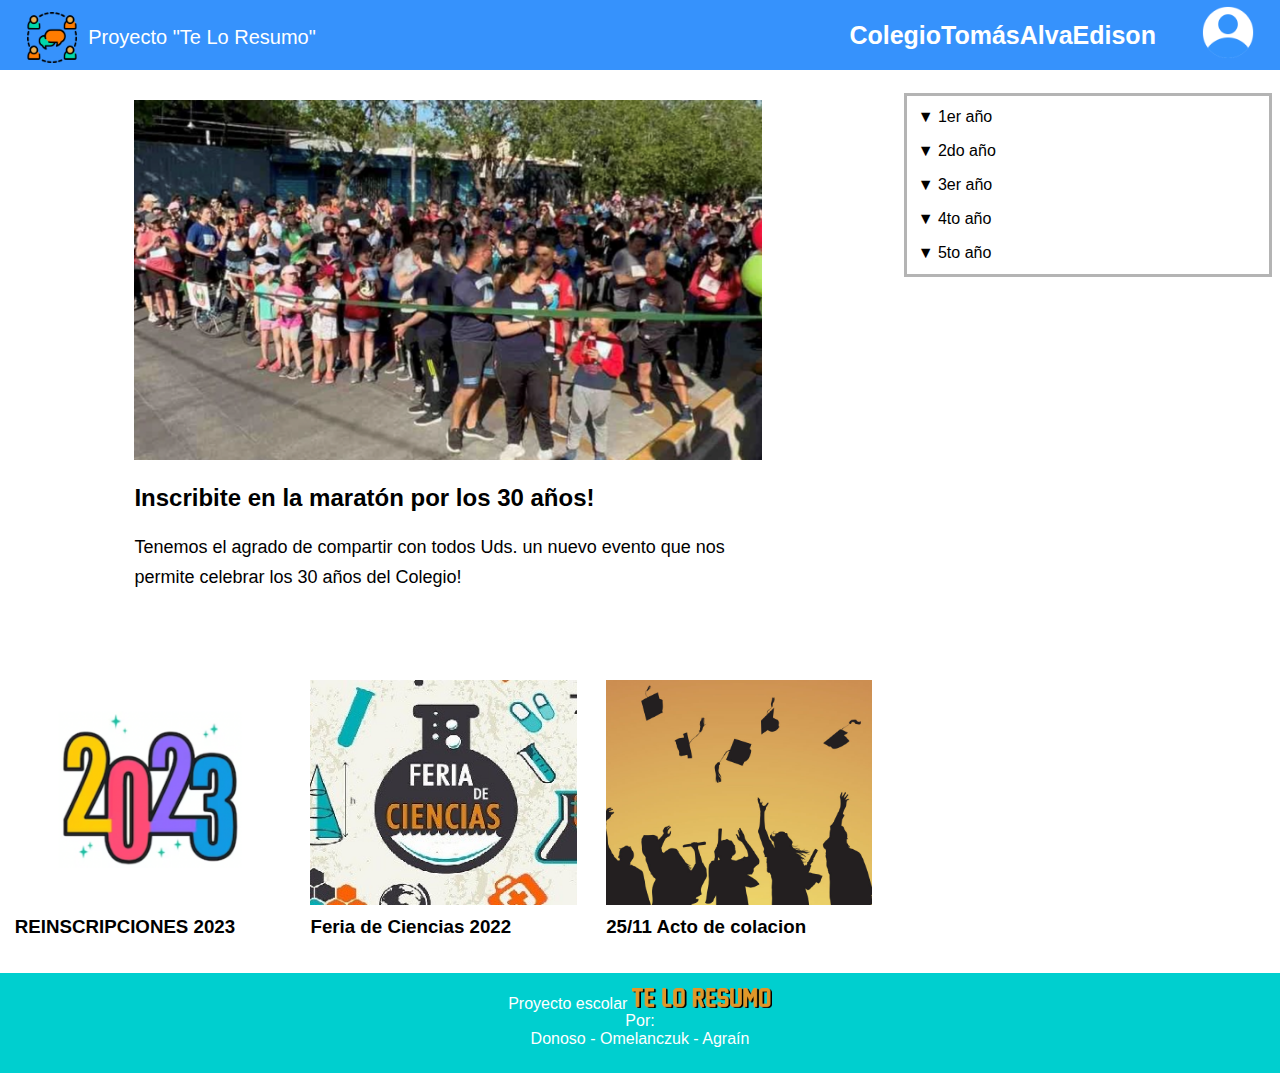
<file: index.html>
<!DOCTYPE html>
<html lang="en">
<head>
    <meta charset="UTF-8">
    <meta http-equiv="X-UA-Compatible" content="IE=edge">
    <meta name="viewport" content="width=device-width, initial-scale=1.0">
    <title>Te lo Resumo</title>
    <link rel="stylesheet" href="style.css">
    <script src="java.js"></script>
    <link rel="shortcut icon" href="img/favicon.png" type="image/x-icon">
</head>
<body>
    <header>
        <a href="index.html" id="logo">
            <img src="img/isotipo.png" alt="Isotipo" id="logo">
            <h1 id="volver">Volver</h1>
        </a>
        <h4>Proyecto "Te Lo Resumo"</h4>
        <h1>ColegioTomásAlvaEdison</h1>
        <img src="img/user.png" alt="Login" id="login">
        <img src="img/menu.png" alt="Login" id="menu" onclick="desplegar()">
    </header>

    <!-- Cuerpo de la página -->
    <section>

        <!-- Seccion de las noticias -->
        <div id="noticias">
            <div id="noticiaDestacada">
                <a href="maraton.html">
                    <img src="img/maraton.png" alt="Noticia destacada" id="noticiaDestacadaImg">
                    <h2>Inscribite en la maratón por los 30 años!</h2>
                    <p class="parrafoNoticia">Tenemos el agrado de compartir con todos Uds. un nuevo evento que nos permite celebrar los 30 años del Colegio! </p>
                </a>
            </div>

            <section id="otrasNoticias">
                <a href="reinscripciones.html" class="vinculoNoticia">
                    <div id="noticiaMenor">
                        <img src="img/2023.png" alt="" id="imagenesMenores">
                        <h3>REINSCRIPCIONES 2023</h3>
                    </div>
                </a>
                <a href="feria.html" class="vinculoNoticia">
                    <div id="noticiaMenor">
                        <img src="img/feria.jpg" alt="" id="imagenesMenores">
                       <h3>Feria de Ciencias 2022</h3>
                    </div>
                </a>
                <a href="colacion.html" class="vinculoNoticia">
                    <div id="noticiaMenor">
                        <img src="img/egresados.jpg" alt="" id="imagenesMenores">
                        <h3>25/11 Acto de colacion</h3>
                    </div>
                </a>
            </section>
            

        </div>
        
        <!-- Seccion con los links de los cursos -->
        <div id="cursos">
            <div id="listaCursos">
                <p class="cursoGeneral" onclick="cursos('primeros')">▼ 1er año</p>
                    <div class="cursoDesplegable" id="primeros">
                        <a href="curso.html"><p class="curso">1ro 1ra</p></a>
                        <a href="curso.html"><p class="curso">1ro 2da</p></a>
                        <a href="curso.html"><p class="curso">1ro 3ra</p></a>
                        <a href="curso.html"><p class="curso">1ro 4ta</p></a>
                        <a href="curso.html"><p class="curso">1ro 5ta</p></a>
                        <a href="curso.html"><p class="curso">1ro 6ta</p></a>
                    </div>
                <p class="cursoGeneral" onclick="cursos('segundos')">▼ 2do año</p>
                    <div class="cursoDesplegable" id="segundos">
                        <a href="curso.html"><p class="curso">2do 1ra</p></a>
                        <a href="curso.html"><p class="curso">2do 2da</p></a>
                        <a href="curso.html"><p class="curso">2do 3ra</p></a>
                        <a href="curso.html"><p class="curso">2do 4ta</p></a>
                    </div>
                <p class="cursoGeneral" onclick="cursos('terceros')">▼ 3er año</p>
                    <div class="cursoDesplegable" id="terceros">
                        <a href="curso.html"><p class="curso">3ro 1ra</p></a>
                        <a href="curso.html"><p class="curso">3ro 2da</p></a>
                        <a href="curso.html"><p class="curso">3ro 3ra</p></a>
                        <a href="curso.html"><p class="curso">3ro 4ta</p></a>
                    </div>
                <p class="cursoGeneral" onclick="cursos('cuartos')">▼ 4to año</p>
                    <div class="cursoDesplegable" id="cuartos">
                        <a href="curso.html"><p class="curso">4to 1ra</p></a>
                        <a href="curso.html"><p class="curso">4to 2da</p></a>
                        <a href="curso.html"><p class="curso">4to 3ra</p></a>
                    </div>
                <p class="cursoGeneral" onclick="cursos('quintos')">▼ 5to año</p>
                    <div class="cursoDesplegable" id="quintos">
                        <a href="curso.html"><p class="curso">5to 1ra</p></a>
                        <a href="curso.html"><p class="curso">5to 2da</p></a>
                        <a href="curso.html"><p class="curso">5to 3ra</p></a>
                    </div>
            </div>
        </div>
    
    </section>

    <footer>
        <p>Proyecto escolar <img src="img/logotipo.png" id="imgPie"></p>
        <p>Por:</p>
        <p>Donoso - Omelanczuk - Agraín</p>
    </footer>
</body>
</html>
</file>
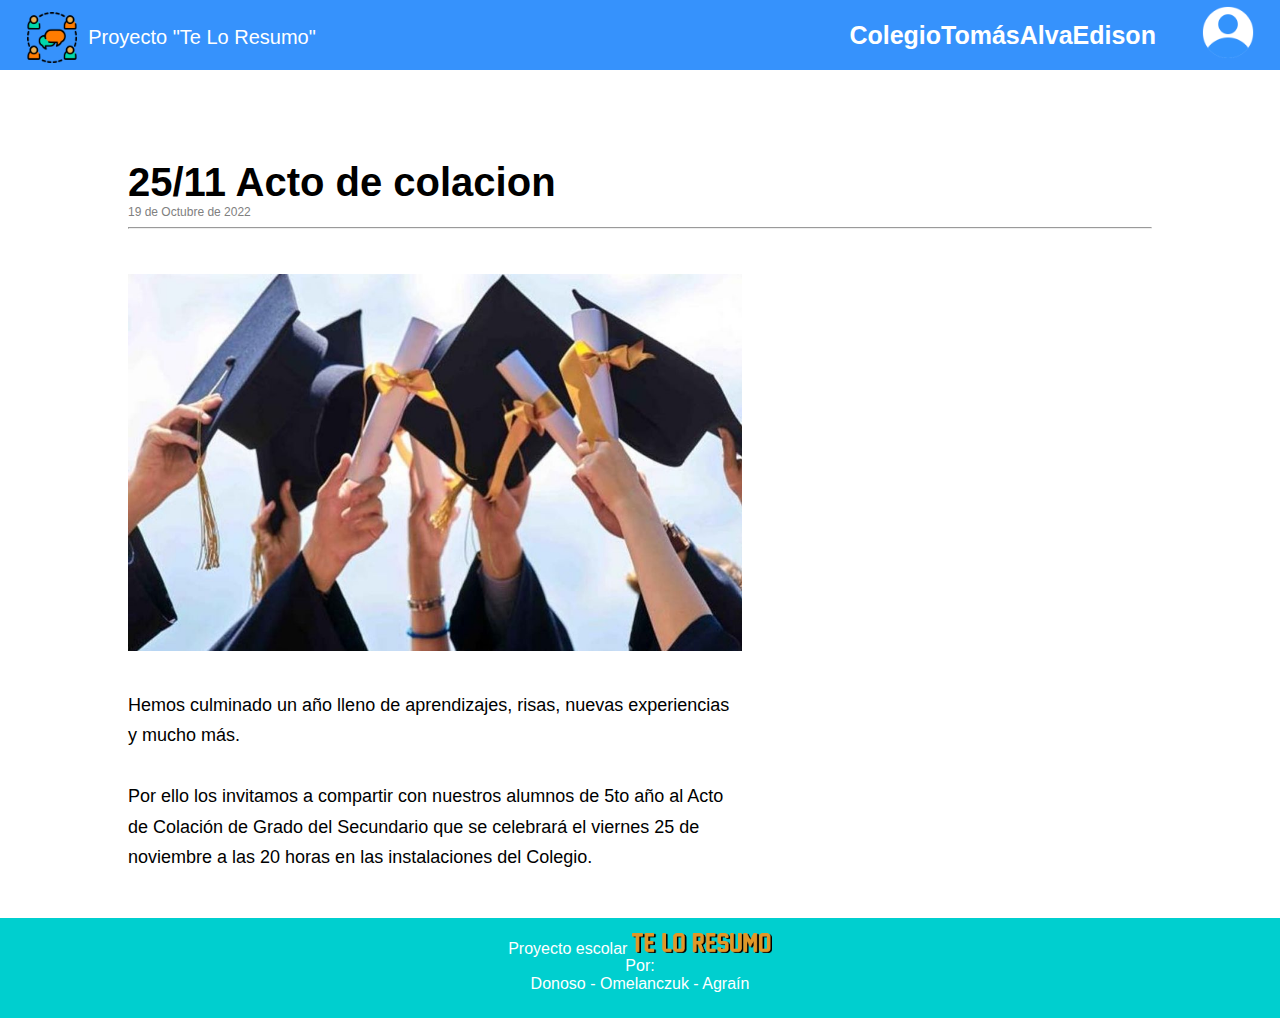
<file: colacion.html>
<!DOCTYPE html>
<html lang="en">
<head>
    <meta charset="UTF-8">
    <meta http-equiv="X-UA-Compatible" content="IE=edge">
    <meta name="viewport" content="width=device-width, initial-scale=1.0">
    <title>Te lo Resumo | Maraton</title>
    <link rel="stylesheet" href="style.css">
    <script src="java.js"></script>
    <link rel="shortcut icon" href="img/favicon.png" type="image/x-icon">
</head>
<body>
    <header>
        <a href="index.html" id="logo">
            <img src="img/isotipo.png" alt="Isotipo" id="logo">
            <h1 id="volver">Volver</h1>
        </a>
        <h4>Proyecto "Te Lo Resumo"</h4>
        <h1>ColegioTomásAlvaEdison</h1>
        <img src="img/user.png" alt="Login" id="login">
        
    </header>

    <!-- Cuerpo de la página -->
    <section id="cuerpoNoticia">
        <div id="divTitulo">
            <p class="tituloNoticia">25/11 Acto de colacion</p>
            <p class="fecha">19 de Octubre de 2022</p>
            <hr>
        </div>
        <div id="divImagen">
            <img class="imgNoticiaPrincipal" src="img/colacion.jpg" alt="">
        </div>
        <div id="divTexto">
            <p class="parrafoNoticia">Hemos culminado un año lleno de aprendizajes, risas, nuevas experiencias y mucho más.</p>
            <p class="parrafoNoticia">Por ello los invitamos a compartir con nuestros alumnos de 5to año al Acto de Colación de Grado del Secundario que se celebrará el viernes 25 de noviembre a las 20 horas en las instalaciones del Colegio.</p>
        </div>
        
    </section>

    <footer>
        <p>Proyecto escolar <img src="img/logotipo.png" id="imgPie"></p>
        <p>Por:</p>
        <p>Donoso - Omelanczuk - Agraín</p>
    </footer>
</body>
</file>
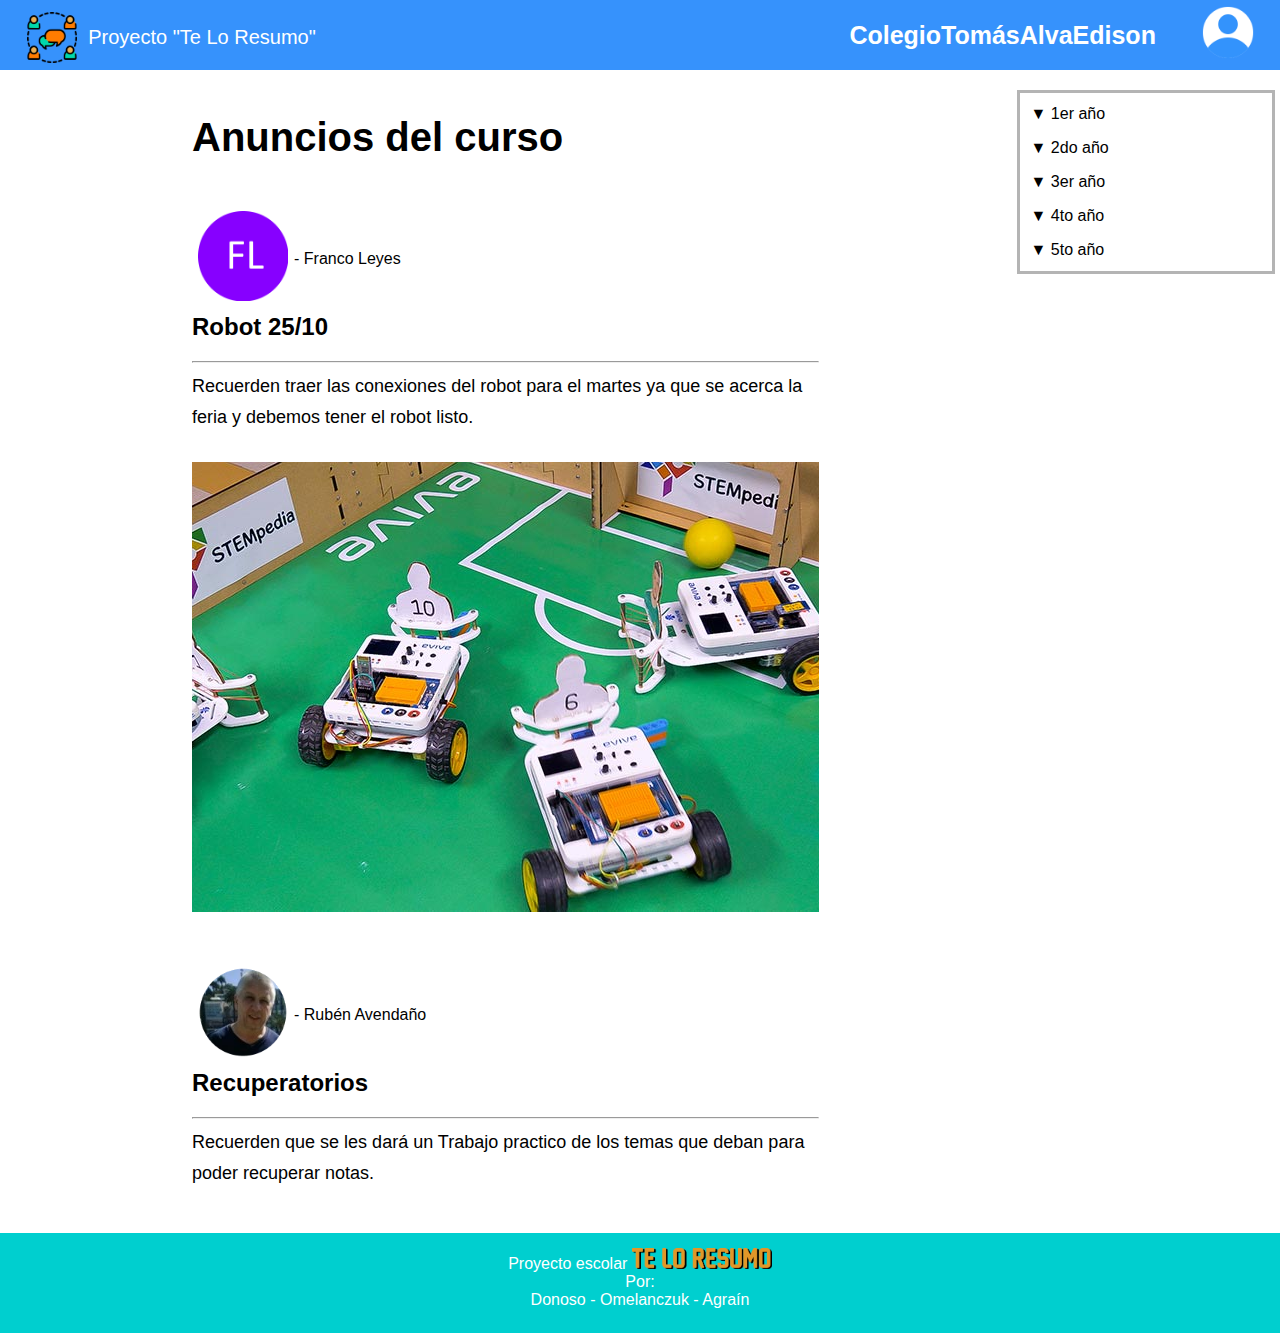
<file: curso.html>
<!DOCTYPE html>
<html lang="en">
<head>
    <meta charset="UTF-8">
    <meta http-equiv="X-UA-Compatible" content="IE=edge">
    <meta name="viewport" content="width=device-width, initial-scale=1.0">
    <title>Te lo Resumo | 4to 1ra</title>
    <link rel="stylesheet" href="style.css">
    <script src="java.js"></script>
    <link rel="shortcut icon" href="img/favicon.png" type="image/x-icon">
</head>
<body>
    <header>
        <a href="index.html" id="logo">
            <img src="img/isotipo.png" alt="Isotipo" id="logo">
            <h1 id="volver">Volver</h1>
        </a>
        <h4>Proyecto "Te Lo Resumo"</h4>
        <h1>ColegioTomásAlvaEdison</h1>
        <img src="img/user.png" alt="Login" id="login">
        <img src="img/menu.png" alt="Login" id="menu" onclick="desplegar()">
    </header>

    <!-- Cuerpo de la página -->
    <section>
        
        <!-- Seccion de los anuncios -->
    <div id="anuncios">
        <p class="tituloNoticia">Anuncios del curso</p>
        <div class="anuncio">
            <div class="usuario">
                <img src="img/franco.png" alt="Noticia destacada" id="imgPerfil">
                <p class="nombrePerfil">- Franco Leyes</p>
            </div>
            <h2 id="tituloAnuncio">Robot 25/10</h2>
            <hr>
            <p class="parrafoNoticia">Recuerden traer las conexiones del robot para el martes ya que se acerca la feria y debemos tener el robot listo.</p>
            <img class="imgAnuncio" src="img/robot.jpg" alt="">
        </div>

        <div class="anuncio">
            <div class="usuario">
                <img src="img/ruben.png" alt="Noticia destacada" id="imgPerfil">
                <p class="nombrePerfil">- Rubén Avendaño</p>
            </div>
            <h2 id="tituloAnuncio">Recuperatorios</h2>
            <hr>
            <p class="parrafoNoticia">Recuerden que se les dará un Trabajo practico de los temas que deban para poder recuperar notas.</p>
        </div>
    
    </div>

            
        <!-- Seccion con los links de los cursos -->
        <div id="cursos">
            <div id="listaCursos">
                <p class="cursoGeneral" onclick="cursos('primeros')">▼ 1er año</p>
                    <div class="cursoDesplegable" id="primeros">
                        <a href=""><p class="curso">1ro 1ra</p></a>
                        <a href=""><p class="curso">1ro 2da</p></a>
                        <a href=""><p class="curso">1ro 3ra</p></a>
                        <a href=""><p class="curso">1ro 4ta</p></a>
                        <a href=""><p class="curso">1ro 5ta</p></a>
                        <a href=""><p class="curso">1ro 6ta</p></a>
                    </div>
                <p class="cursoGeneral" onclick="cursos('segundos')">▼ 2do año</p>
                    <div class="cursoDesplegable" id="segundos">
                        <a href=""><p class="curso">2do 1ra</p></a>
                        <a href=""><p class="curso">2do 2da</p></a>
                        <a href=""><p class="curso">2do 3ra</p></a>
                        <a href=""><p class="curso">2do 4ta</p></a>
                    </div>
                <p class="cursoGeneral" onclick="cursos('terceros')">▼ 3er año</p>
                    <div class="cursoDesplegable" id="terceros">
                        <a href=""><p class="curso">3ro 1ra</p></a>
                        <a href=""><p class="curso">3ro 2da</p></a>
                        <a href=""><p class="curso">3ro 3ra</p></a>
                        <a href=""><p class="curso">3ro 4ta</p></a>
                    </div>
                <p class="cursoGeneral" onclick="cursos('cuartos')">▼ 4to año</p>
                    <div class="cursoDesplegable" id="cuartos">
                        <a href=""><p class="curso">4to 1ra</p></a>
                        <a href=""><p class="curso">4to 2da</p></a>
                        <a href=""><p class="curso">4to 3ra</p></a>
                    </div>
                <p class="cursoGeneral" onclick="cursos('quintos')">▼ 5to año</p>
                    <div class="cursoDesplegable" id="quintos">
                        <a href=""><p class="curso">5to 1ra</p></a>
                        <a href=""><p class="curso">5to 2da</p></a>
                        <a href=""><p class="curso">5to 3ra</p></a>
                    </div>
            </div>
        </div>
    
    </section>

    <footer>
        <p>Proyecto escolar <img src="img/logotipo.png" id="imgPie"></p>
        <p>Por:</p>
        <p>Donoso - Omelanczuk - Agraín</p>
    </footer>
</body>
</html>
</file>
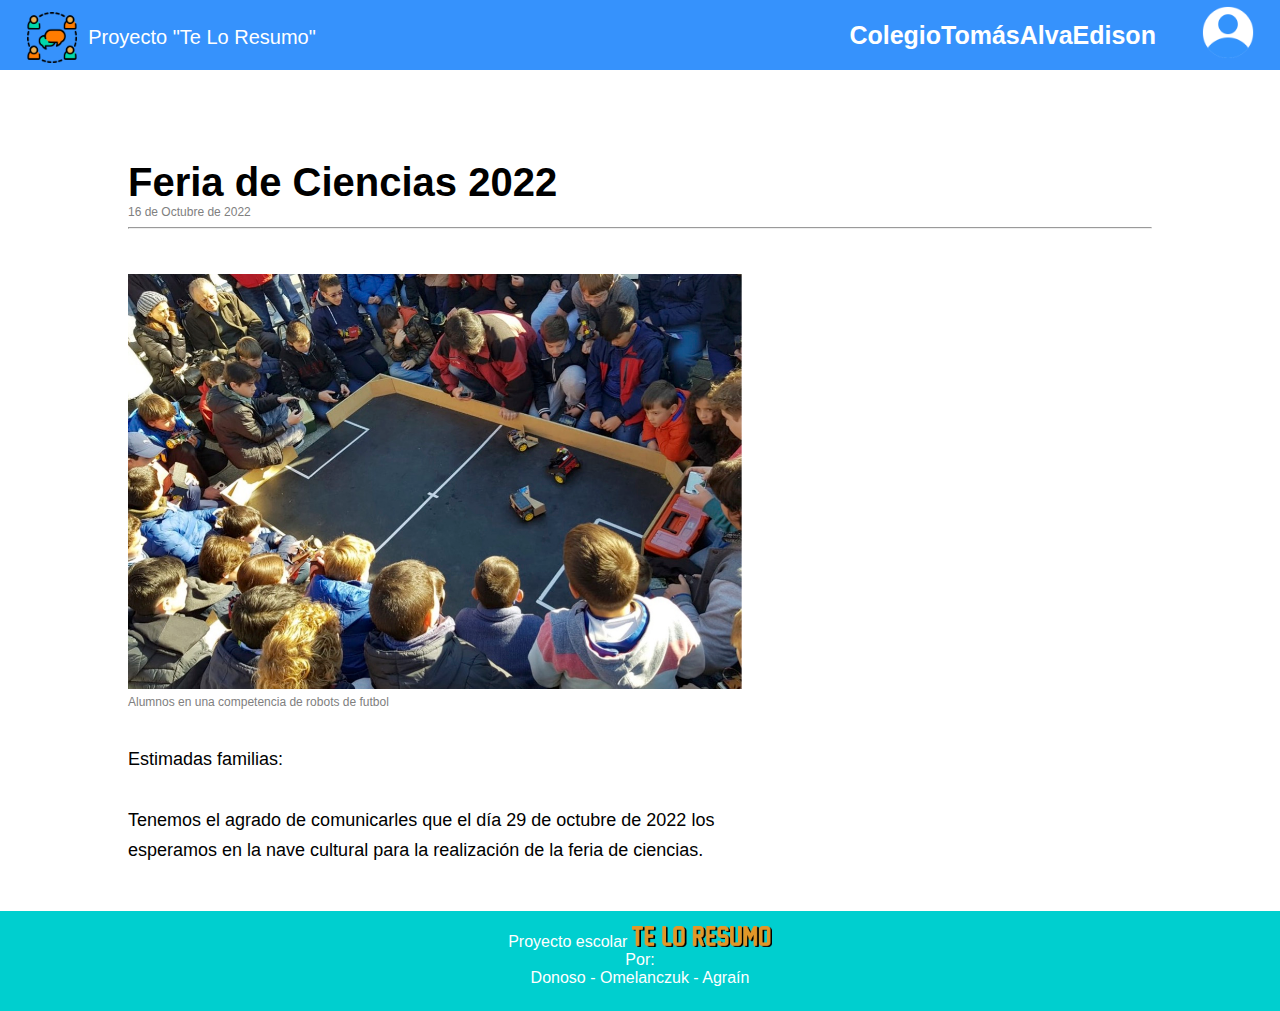
<file: feria.html>
<!DOCTYPE html>
<html lang="en">
<head>
    <meta charset="UTF-8">
    <meta http-equiv="X-UA-Compatible" content="IE=edge">
    <meta name="viewport" content="width=device-width, initial-scale=1.0">
    <title>Te lo Resumo | Maraton</title>
    <link rel="stylesheet" href="style.css">
    <script src="java.js"></script>
    <link rel="shortcut icon" href="img/favicon.png" type="image/x-icon">
</head>
<body>
    <header>
        <a href="index.html" id="logo">
            <img src="img/isotipo.png" alt="Isotipo" id="logo">
            <h1 id="volver">Volver</h1>
        </a>
        <h4>Proyecto "Te Lo Resumo"</h4>
        <h1>ColegioTomásAlvaEdison</h1>
        <img src="img/user.png" alt="Login" id="login">
        
    </header>

    <!-- Cuerpo de la página -->
    <section id="cuerpoNoticia">
        <div id="divTitulo">
            <p class="tituloNoticia">Feria de Ciencias 2022</p>
            <p class="fecha">16 de Octubre de 2022</p>
            <hr>
        </div>
        <div id="divImagen">
            <img class="imgNoticiaPrincipal" src="img/robots.jpg" alt="">
            <p class="epigrafe">Alumnos en una competencia de robots de futbol</p>
        </div>
        <div id="divTexto">
            <p class="parrafoNoticia">Estimadas familias:</p>
            <p class="parrafoNoticia">Tenemos el agrado de comunicarles que el día 29 de octubre de 2022 los esperamos en la nave cultural para la realización de la feria de ciencias.</p>
        </div>
        
    </section>

    <footer>
        <p>Proyecto escolar <img src="img/logotipo.png" id="imgPie"></p>
        <p>Por:</p>
        <p>Donoso - Omelanczuk - Agraín</p>
    </footer>
</body>
</file>
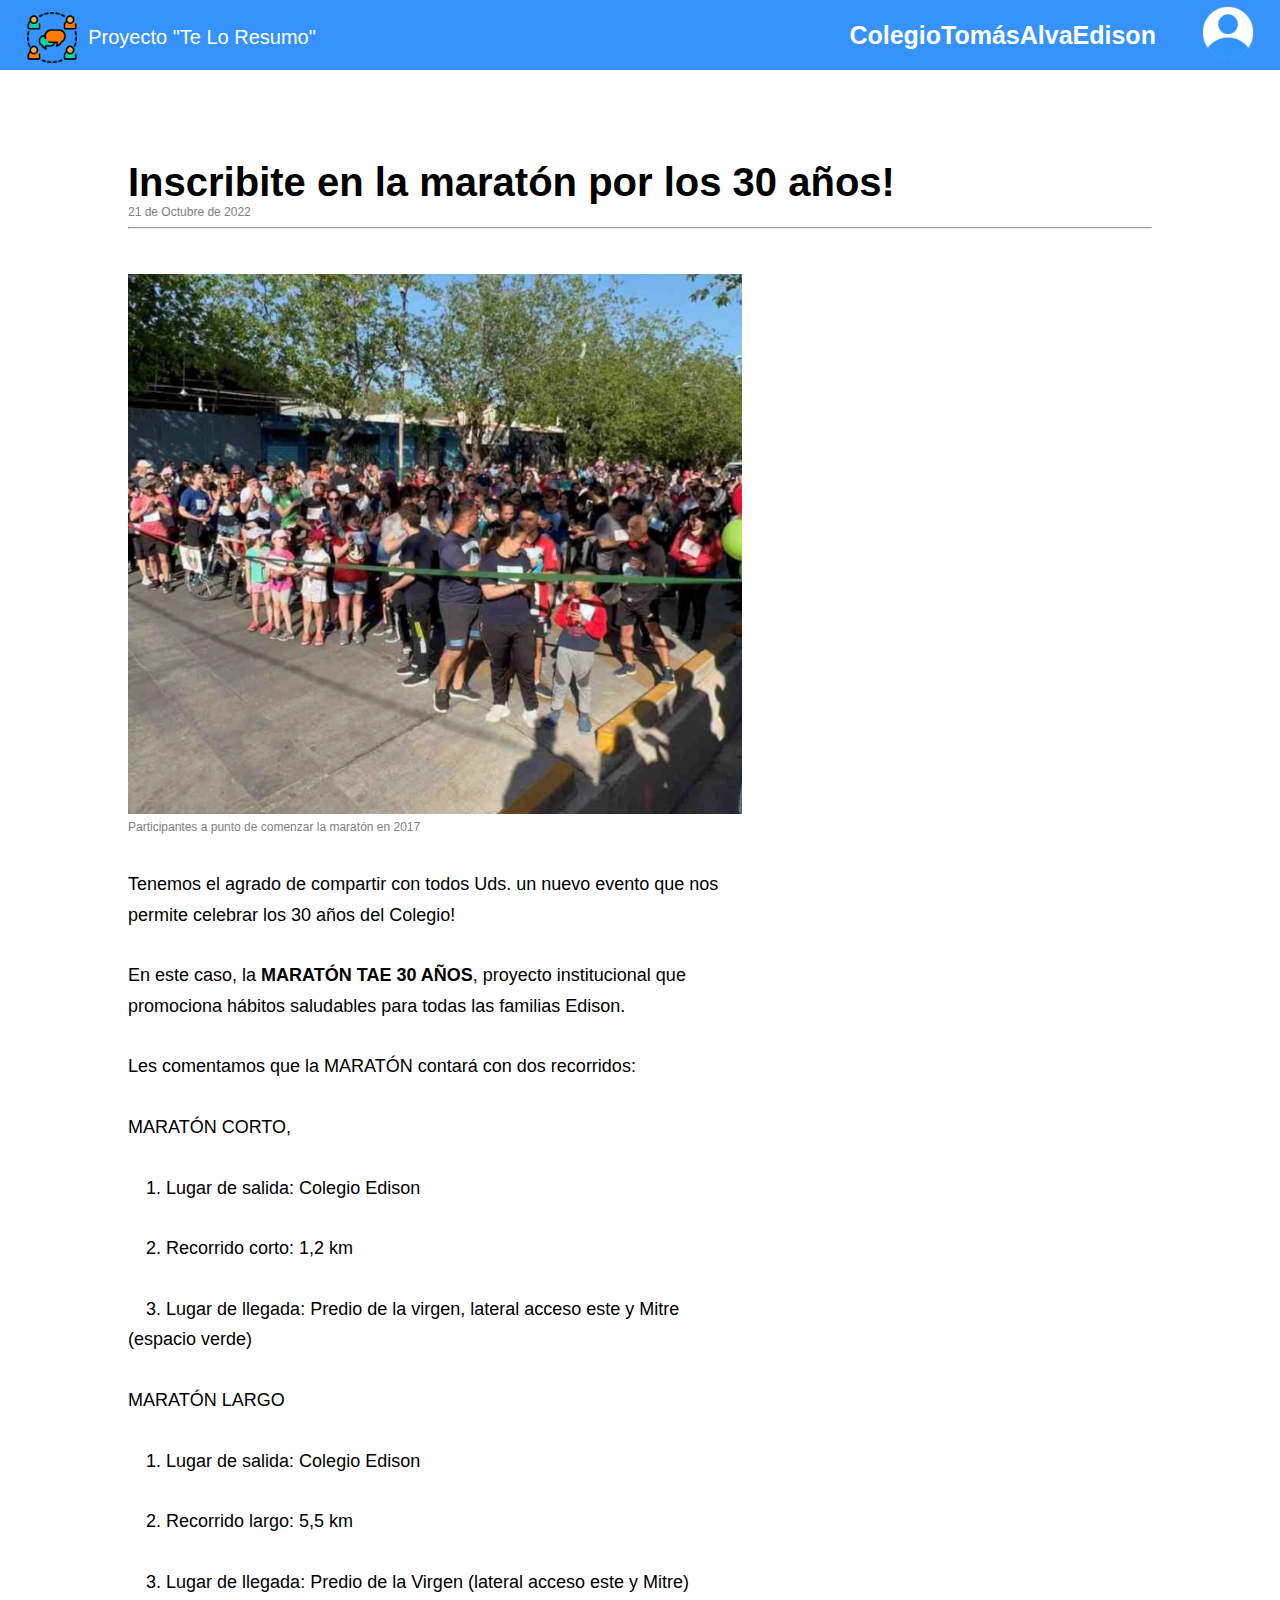
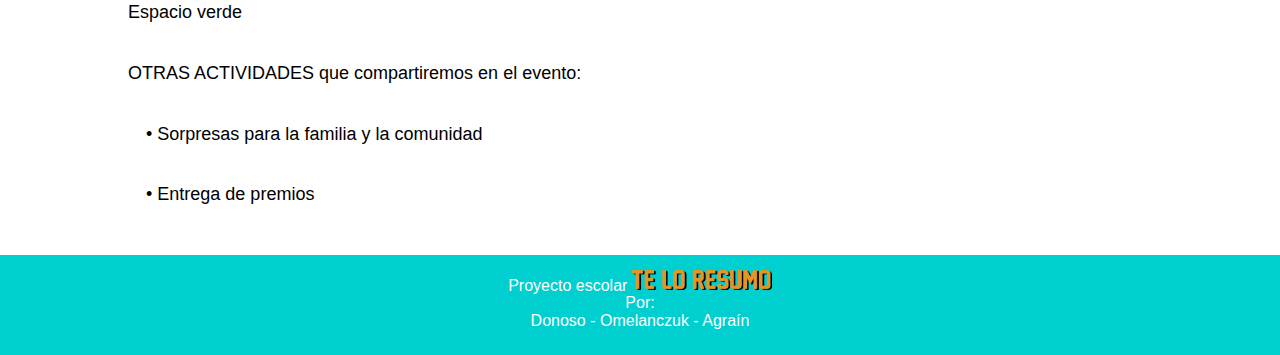
<file: maraton.html>
<!DOCTYPE html>
<html lang="en">
<head>
    <meta charset="UTF-8">
    <meta http-equiv="X-UA-Compatible" content="IE=edge">
    <meta name="viewport" content="width=device-width, initial-scale=1.0">
    <title>Te lo Resumo | Maraton</title>
    <link rel="stylesheet" href="style.css">
    <script src="java.js"></script>
    <link rel="shortcut icon" href="img/favicon.png" type="image/x-icon">
</head>
<body>
    <header>
        <a href="index.html" id="logo">
            <img src="img/isotipo.png" alt="Isotipo" id="logo">
            <h1 id="volver">Volver</h1>
        </a>
        <h4>Proyecto "Te Lo Resumo"</h4>
        <h1>ColegioTomásAlvaEdison</h1>
        <img src="img/user.png" alt="Login" id="login">
        
    </header>

    <!-- Cuerpo de la página -->
    <section id="cuerpoNoticia">
        <div id="divTitulo">
            <p class="tituloNoticia">Inscribite en la maratón por los 30 años!</p>
            <p class="fecha">21 de Octubre de 2022</p>
            <hr>
        </div>
        <div id="divImagen">
            <img class="imgNoticiaPrincipal" id="imagenMaraton" src="img/maraton.png" alt="">
            <p class="epigrafe">Participantes a punto de comenzar la maratón en 2017</p>
        </div>
        <div id="divTexto">
            <p class="parrafoNoticia">Tenemos el agrado de compartir con todos Uds. un nuevo evento que nos permite celebrar los 30 años del Colegio! </p>
            <p class="parrafoNoticia">En este caso, la <b>MARATÓN TAE 30 AÑOS</b>, proyecto institucional que promociona hábitos saludables para todas las familias Edison. </p>
            <p class="parrafoNoticia">Les comentamos que la MARATÓN contará con dos recorridos:</p>
                <p class="parrafoNoticia">MARATÓN CORTO,</p>
                <p class="parrafoNoticia">&emsp;1.	Lugar de salida: Colegio Edison </p>
                <p class="parrafoNoticia">&emsp;2.	Recorrido corto: 1,2 km</p>
                <p class="parrafoNoticia">&emsp;3.	Lugar de llegada: Predio de la virgen, lateral acceso este y Mitre (espacio verde)</p>
                <p class="parrafoNoticia">MARATÓN LARGO</p>
                <p class="parrafoNoticia">&emsp;1.	Lugar de salida: Colegio Edison</p>
                <p class="parrafoNoticia">&emsp;2.	Recorrido largo: 5,5 km</p>
                <p class="parrafoNoticia">&emsp;3.	Lugar de llegada: Predio de la Virgen (lateral acceso este y Mitre) Espacio verde</p>
                <p class="parrafoNoticia">OTRAS ACTIVIDADES que compartiremos en el evento:</p>
                <p class="parrafoNoticia">&emsp;•	Sorpresas para la familia y la comunidad</p>
                <p class="parrafoNoticia">&emsp;•	Entrega de premios</p>
        </div>
        
    </section>

    <footer>
        <p>Proyecto escolar <img src="img/logotipo.png" id="imgPie"></p>
        <p>Por:</p>
        <p>Donoso - Omelanczuk - Agraín</p>
    </footer>
</body>
</file>
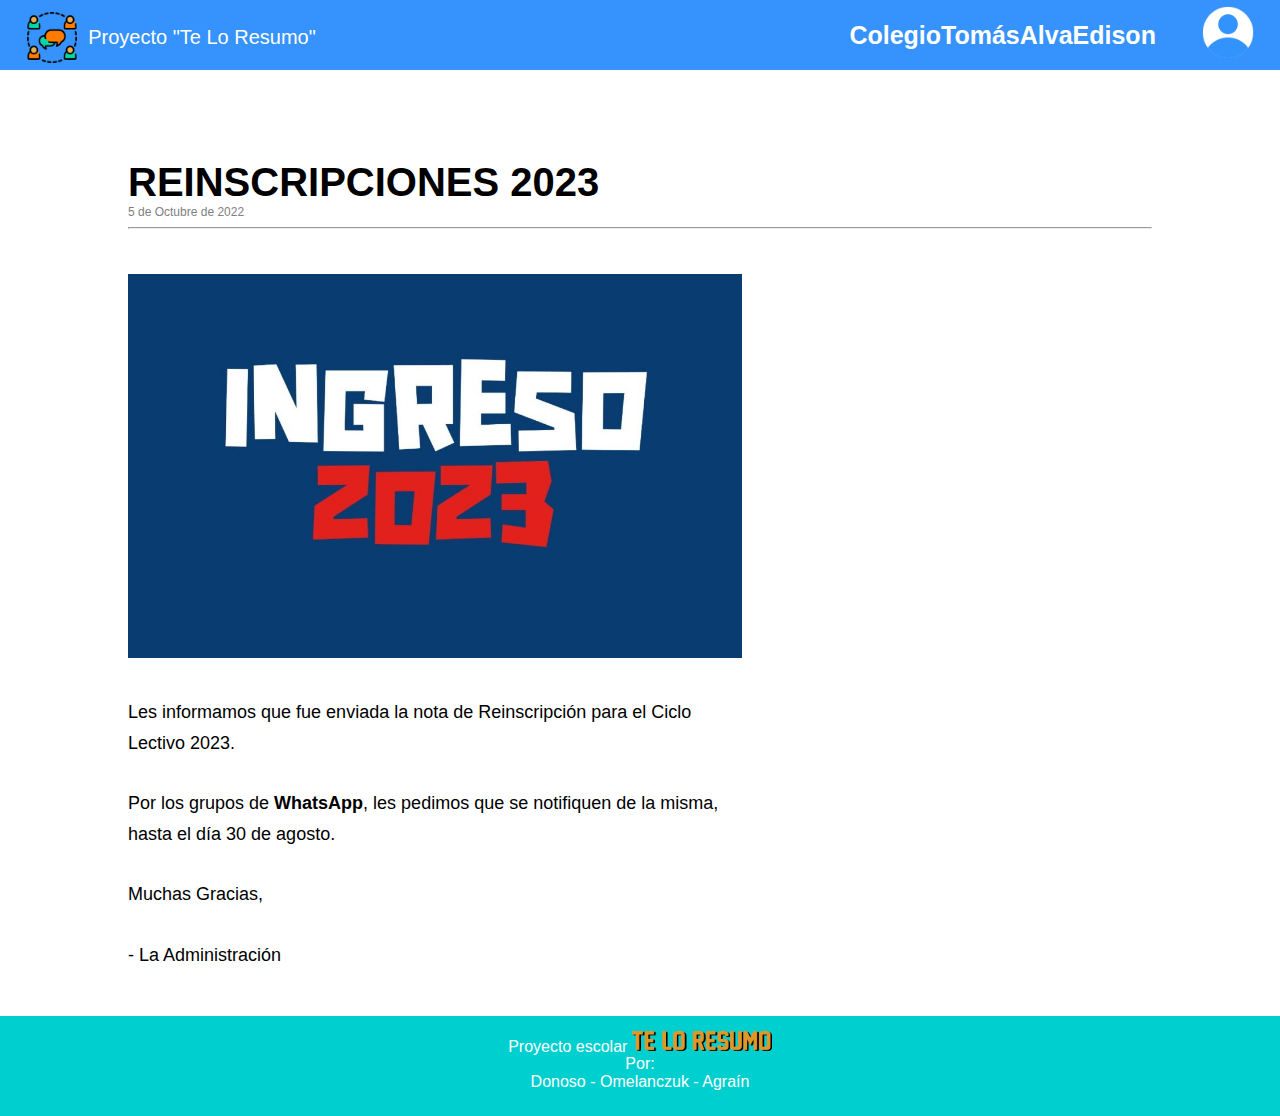
<file: reinscripciones.html>
<!DOCTYPE html>
<html lang="en">
<head>
    <meta charset="UTF-8">
    <meta http-equiv="X-UA-Compatible" content="IE=edge">
    <meta name="viewport" content="width=device-width, initial-scale=1.0">
    <title>Te lo Resumo | Maraton</title>
    <link rel="stylesheet" href="style.css">
    <script src="java.js"></script>
    <link rel="shortcut icon" href="img/favicon.png" type="image/x-icon">
</head>
<body>
    <header>
        <a href="index.html" id="logo">
            <img src="img/isotipo.png" alt="Isotipo" id="logo">
            <h1 id="volver">Volver</h1>
        </a>
        <h4>Proyecto "Te Lo Resumo"</h4>
        <h1>ColegioTomásAlvaEdison</h1>
        <img src="img/user.png" alt="Login" id="login">
        
    </header>

    <!-- Cuerpo de la página -->
    <section id="cuerpoNoticia">
        <div id="divTitulo">
            <p class="tituloNoticia" id="letraReinscripciones">REINSCRIPCIONES 2023</p>
            <p class="fecha">5 de Octubre de 2022</p>
            <hr>
        </div>
        <div id="divImagen">
            <img class="imgNoticiaPrincipal" src="img/ingreso.jpeg" alt="">
        </div>
        <div id="divTexto">
            <p class="parrafoNoticia">Les informamos que fue enviada la nota de Reinscripción para el Ciclo Lectivo 2023.</p>
            <p class="parrafoNoticia">Por los grupos de <b>WhatsApp</b>, les pedimos que se notifiquen de la misma, hasta el día 30 de agosto.</p>
            <p class="parrafoNoticia">Muchas Gracias,</p>
            <p class="parrafoNoticia">- La Administración</p>
        </div>
        
    </section>

    <footer>
        <p>Proyecto escolar <img src="img/logotipo.png" id="imgPie"></p>
        <p>Por:</p>
        <p>Donoso - Omelanczuk - Agraín</p>
    </footer>
</body>
</file>
<file: style.css>
/* Estilo de la página principal */
body{
    margin: 0px;
    padding: 0px;
}

header{
    height: 70px;
    background-color: rgb(54, 146, 252);
    padding: 0px;
    margin: 0px;
    display: flex;
}

footer{
    padding: 15px;
    margin-top: 15px;
    background-color: rgb(0, 207, 207);
    height: 70px;
    text-align: center;
    color: white;
    font-family: Verdana, Geneva, Tahoma, sans-serif;
}

#imgPie{
    width: 140px;
}

#logo{
    height: 85%;
    margin:6px;
    margin-left: 2%;
    display: inline-flex;
}

#volver{
    display: none;
}

#menu{
    display: none;
    height: 70%;
    margin: auto;
    margin-right: 5vh;
    float: right;
}

#flecha{
    display: none;
    height: 60px;
}

h4{
    text-align: left;
    font-size: 20px;
    font-weight: 300;
    font-family: opensans,Helvetica,Arial,sans-serif;
    color: white;
    margin: 0px;
    line-height: 75px;
}

h1{
    text-align: right;
    font-size: 25px;
    font-family: opensans,Helvetica,Arial,sans-serif;
    color: white;
    margin: 0px;
    margin-right: 40px;
    line-height: 70px;
    flex: auto;
}

p{
    margin: 0px;
    padding: 0px;
}

#login{
    height: 75%;
    margin:6px;
    margin-right: 2%;
}

section{
    height: min-content;
    margin: 0px;
    padding: 0px;
    width: 100%;
    display: flex;
}

div{
    margin: 0px;
    padding: 0px;
}

#noticias{
    width: 70%;
    height: min-content;
    padding: 0px;
    margin-top: 15px;
}

#noticiaDestacada{
    width: 70%;
    margin-left: 15%;
    margin-right: 15%;
    height: min-content;
    padding: 0px;
}

#noticiaDestacadaImg{
    margin-top: 15px;
    width: 100%;
    height: 40vh;
    margin-left: 0%;
    margin-right: 0%;
    object-fit: cover;
}

h2{
    text-align: left;
    font-weight: bold;
    font-family: Verdana, Geneva, Tahoma, sans-serif;
    color: black;
}

#otrasNoticias{
    width: 100%;
    height: min-content;
    background-color: white;
    margin-top: 8vh;
}

.vinculoNoticia{
    width: 33%;
}

#noticiaMenor{
    width: 100%;
    height: 100%;
    background-color: white;
    margin: auto;
}

#imagenesMenores{
    width: 90%;
    height: 25vh;
    margin-left: 5%;
    margin-right: 5%;
    margin-top: 5%;
    margin-bottom: 0px;
    object-fit: cover;
}

h3{
    margin-top: 5px;
    margin-left: 5%;
    text-align: left;
    line-height: 25px;
    color: black;
    font-family: Verdana, Geneva, Tahoma, sans-serif;
}


#cursos{
    width: 30%;
    height: 100%;
    background-color: white;
    margin-top: 15px;
}

#listaCursos{
    background-color: white;
    margin: 2%;
    padding: 2px;
    line-height: 30px;
    border: 3px solid rgb(180, 180, 180);
}

.cursoGeneral{
    margin: 4px;
    padding-left: 5px;
    background-color: white;
    font-family: Verdana, Geneva, Tahoma, sans-serif;
    color: black;
    user-select: none;
}
.cursoGeneral:hover{
    background-color: rgb(206, 206, 206);
}

.cursoDesplegable{
    background-color: white;

}

#primeros{
    display: none;
}
#segundos{
    display: none;
}
#terceros{
    display: none;
}
#cuartos{
    display: none;
}
#quintos{
    display: none;
}

a{
    text-decoration: none;
}

.curso{
    font-family: Verdana, Geneva, Tahoma, sans-serif;
    color: black;
    margin: 5px;
    margin-left: 15px;
    background-color: white;
    text-decoration: none;
    user-select: none;
}
.curso:hover{
    background-color: rgb(240, 240, 240);
    padding-left: 5px;
}


/* Estilo de las noticias */

#cuerpoNoticia{
    width: 80%;
    display: block;
    margin-left: 10%;
    margin-right: 10%;
    margin-top: 10vh;
    height: min-content;
}

#divTitulo{
    width: 100%;
    height: min-content;
    margin-bottom: 5vh;
}

.tituloNoticia{
    font-family: Libre Franklin,sans-serif;
    font-size: 40px;
    text-align: left;
    color: black;
    font-weight: 700;
    letter-spacing: normal;
}

.fecha{
    color: grey;
    font-family: Libre Franklin,sans-serif;
    font-size: 12px;
}

#divImagen{
    width: 100%;
    height: 60%;
    margin-bottom: 35px;
}

.imgNoticiaPrincipal{
    height: min-content;
    width: 60%;
    margin-right: auto;
    object-fit: cover;
}

#imagenMaraton{
    height: 60vh;
}

.epigrafe{
    color: grey;
    font-family: Libre Franklin,sans-serif;
    font-size: 12px;
    margin-top: 2px;
}

#divTexto{
    width: 60%;
    font-family: Libre Franklin,sans-serif;
    display: inline-block;
}

.parrafoNoticia{
    font-size: 18px;
    margin-bottom: 30px;
    text-align: left;
    letter-spacing: normal;
    line-height: 1.7;
    color: black;
    font-family: Libre Franklin,sans-serif;
}

/* Estilo de los cursos */


#anuncios{
    width: 70%;
    margin-left: 15%;
    margin-right: 15%;
    margin-top: 5vh;
    height: min-content;
    padding: 0px;
}

.anuncio{
    margin-top: 5vh;
}

.usuario{
    height: 12vh;
    padding: 0px;
    margin: 0px;
    display: flex;
}

#imgPerfil{
    height: 10vh;
    margin:6px;
    display: inline-block;
}

.nombrePerfil{
    display: inline-block;
    font-family: Verdana, Geneva, Tahoma, sans-serif;
    line-height: 12vh;
    text-align: left;
}

#tituloAnuncio{
    margin-top: 0px;
}

.imgAnuncio{
    height: 50vh;
    width: 100%;
    margin-right: auto;
    object-fit: cover;
}

#letraReinscripciones{
    font-size: 40px;
}


@media only screen and (max-width: 800px){

#cursos{
    position: absolute;
    width: 100%;
    display: none;
    height: min-content;
    margin-top: 0px;
}

h1{
    display: none;
}

#login{
    display: none;
}

#menu{
    display: flex;
}

h4{
    display: none;
}

#noticias{
    width: 100%;
}

#noticiaDestacada{
    width: 90%;
    margin-left: 5%;
    margin-right: 5%;
}

.imgNoticiaPrincipal{
    width: 100%;
}

#imagenMaraton{
    height: min-content;
}

#divTexto{
    width: 100%;
}

#flecha{
    display: flex;
}

#volver{
    display: inline-flex;
    line-height: 60px;
}

#otrasNoticias{
    display: block;
}

.vinculoNoticia{
    width: 100%;
}

#noticiaMenor{
    width: 100%;
}

#letraReinscripciones{
    font-size: 32px;
}

}
</file>
